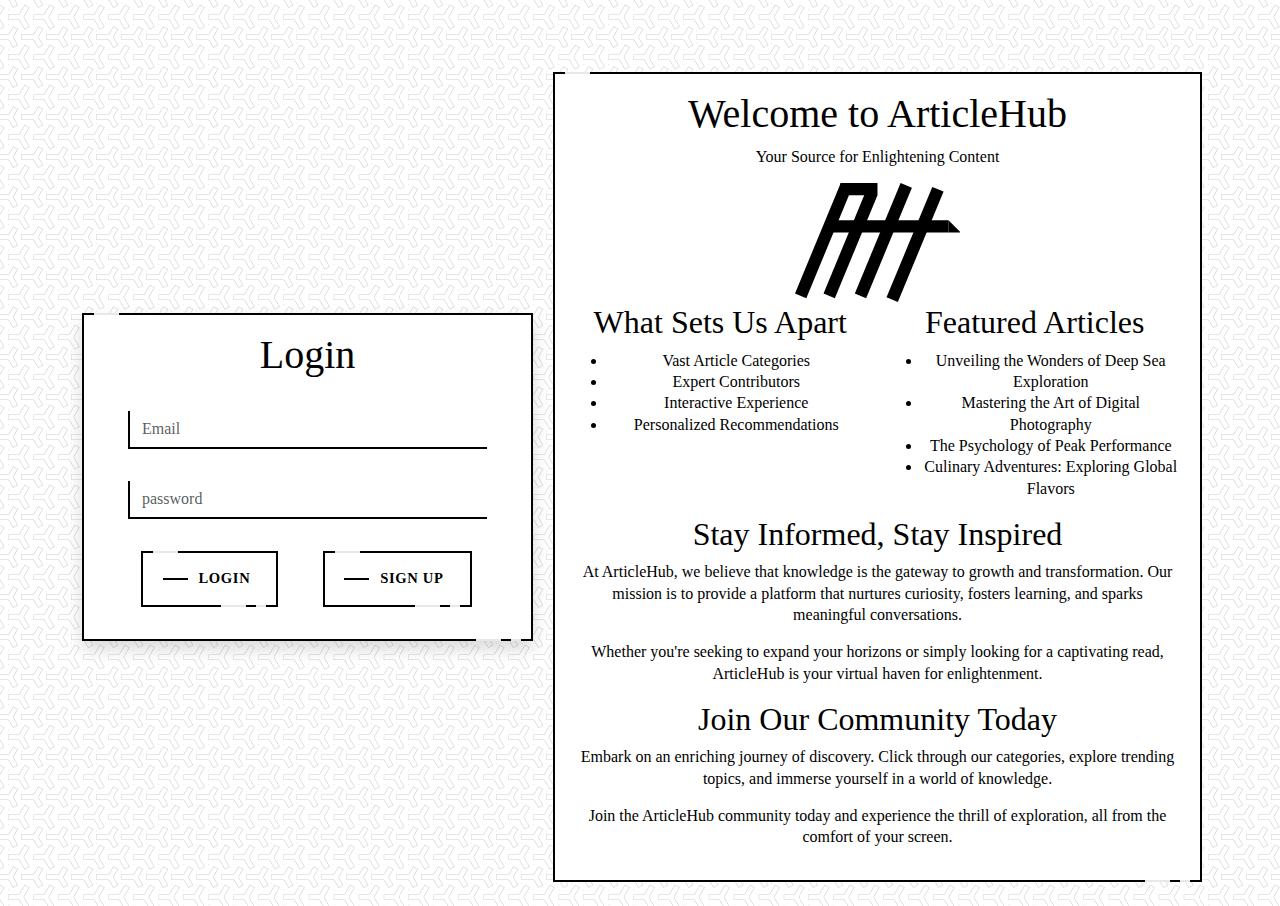
<file: index.html>
<!DOCTYPE html>
<html lang="en">
  <head>
    <title>ArticleHub</title>
    <!-- Required meta tags -->
    <meta charset="utf-8" />
    <meta
      name="viewport"
      content="width=device-width, initial-scale=1, shrink-to-fit=no"
    />

    <!-- ========================= STYLES ========================= -->
    <link rel="stylesheet" href="CSS/style.css" />
    <link rel="stylesheet" href="CSS/border.css" />
    <!--<link rel="stylesheet" href="CSS/login.css" />-->
    <!-- ========================= BOOTSTRAP CDN ========================= -->
    <link
      href="https://cdn.jsdelivr.net/npm/bootstrap@5.3.0/dist/css/bootstrap.min.css"
      rel="stylesheet"
    />
    <!-- ========================= FAVICON ========================= -->
    <link
      rel="apple-touch-icon"
      sizes="180x180"
      href="FAVICON/apple-touch-icon.png"
    />
    <link
      rel="icon"
      type="image/png"
      sizes="32x32"
      href="FAVICON/favicon-32x32.png"
    />
    <link
      rel="icon"
      type="image/png"
      sizes="16x16"
      href="FAVICON/favicon-16x16.png"
    />
    <link rel="manifest" href="FAVICON/site.webmanifest" />
    <!-- ========================= FAVICON ========================= -->
  </head>

  <body>
    <!-- Bootstrap JS -->
    <script src="https://cdn.jsdelivr.net/npm/bootstrap@5.3.0/dist/js/bootstrap.bundle.min.js"></script>
    <script src="https://ajax.googleapis.com/ajax/libs/jquery/3.6.4/jquery.min.js"></script>
    <script src="SCRIPTS/script.js"></script>
    <script type="module" src="SCRIPTS/index.js"></script>
    <div class="container mt-5">
      <div class="row justify-content-center align-items-center">
        <div class="col-5 h-50">
          <!-- ========================= CARD COL ========================= -->
          <div
            class="card text-center h-100 w-100 justify-content-center align-items-center shadow fancy d-flex"
          >
            <span class="top-key"></span>
            <span class="text">
              <!-- ========================= CARD ========================= -->
              <div class="card-body w-100">
                <!-- ========================= CARD BODY ========================= -->
                <!-- Other action -->
                <!--action="http://imy.up.ac.za/u21456552/PHP/PAGES/home.php"-->
                
                <!--action="PHP/PAGES/activity.php"-->
                <h1>Login</h1>
                <form
                class="row m-3"
                  method="POST"
                  id="login_form"
                >
                  <div class="mb-3 mt-3 w-100 input-group sign-up" id="first_name_div">
                    <!-- ========================= EMAIL ========================= -->
                    <input
                      type="text"
                      class="form-control"
                      id="first_name"
                      placeholder="First Name"
                      name="first_name"
                    />
                  </div>
                  <div class="mb-3 mt-3 w-100 input-group sign-up" id="last_name_div">
                    <!-- ========================= EMAIL ========================= -->
                    <input
                      type="text"
                      class="form-control"
                      id="last_name"
                      placeholder="Last Name"
                      name="last_name"
                    />
                  </div>
                  <!-- ========================= FORM ========================= -->
                  <div class="mb-3 mt-3 w-100 input-group">
                    <!-- ========================= EMAIL ========================= -->
                    <input
                      type="text"
                      class="form-control"
                      id="email"
                      placeholder="Email"
                      name="email"
                      required
                    />
                    <!--<span>Email</span>-->
                  </div>
                  <!-- ========================= EMAIL ========================= -->
                  <div class="input-group mb-3 mt-3 w-100">
                    <!-- ========================= PASSWORD ========================= -->
                    <!--<span class="input-group-text">Password</span>-->
                    <input
                      type="password"
                      class="form-control"
                      id="password"
                      placeholder="password"
                      name="password"
                      required
                    />
                    <input type="hidden" id="type" value="login" name="type" />
                  </div>

                  <!-- ========================= PASSWORD ========================= -->
                  <!-- ========================= BUTTONS ========================= -->
                  <div class="row g-2">
                    <div class="col-6">
                      <a class="fancy" href="#" id="login_submit">
                        <span class="top-key"></span>
                        <span class="text">LOGIN</span>
                        <span class="bottom-key-1"></span>
                        <span class="bottom-key-2"></span>
                      </a>
                    </div>
                    <!-- ========================= LOGIN ========================= -->
                    <div class="col-6">
                      <a class="fancy" href="#" id="sign_up">
                        <span class="overlay"></span>
                        <span class="top-key"></span>
                        <span class="text">SIGN UP</span>
                        <span class="bottom-key-1"></span>
                        <span class="bottom-key-2"></span>
                      </a>
                      <!-- ========================= SIGNUP ========================= -->
                    </div>
                  </div>
                  <!-- ========================= BUTTONS ========================= -->
                </form>
                <!-- ========================= FORM ========================= -->
              </div>

              <!-- ========================= CARD BODY ========================= -->
            </span>
            <span class="bottom-key-1"></span>
            <span class="bottom-key-2"></span>
          </div>
          <!-- ========================= CARD ========================= -->
        </div>
        <!-- ========================= CARD COL ========================= -->
        <div class="col-7">
          <!-- ========================= INFO ========================= -->
          <div class="vh-75 my-3">
            <div class="row justify-content-center p-2 h-100">
              <div
                class="col-12 text-center px-2 py-3 bg-white border-black fancy"
              >
                <!-- ========================= BORDER and CONTAINER ========================= -->
                <span class="top-key"></span>
                <span class="text">
                  <header class="jumbotron text-center">
                    <h1>Welcome to ArticleHub</h1>
                    <p>Your Source for Enlightening Content</p>
                    <img src="IMAGES/logo.svg" alt="" />
                  </header>

                  <div class="container">
                    <div class="row">
                      <div class="col-md-6">
                        <h2>What Sets Us Apart</h2>
                        <ul>
                          <li>Vast Article Categories</li>
                          <li>Expert Contributors</li>
                          <li>Interactive Experience</li>
                          <li>Personalized Recommendations</li>
                        </ul>
                      </div>
                      <div class="col-md-6">
                        <h2>Featured Articles</h2>
                        <ul>
                          <li>Unveiling the Wonders of Deep Sea Exploration</li>
                          <li>Mastering the Art of Digital Photography</li>
                          <li>The Psychology of Peak Performance</li>
                          <li>Culinary Adventures: Exploring Global Flavors</li>
                        </ul>
                      </div>
                    </div>

                    <div class="row">
                      <div class="col-md-12 text-center">
                        <h2>Stay Informed, Stay Inspired</h2>
                        <p>
                          At ArticleHub, we believe that knowledge is the
                          gateway to growth and transformation. Our mission is
                          to provide a platform that nurtures curiosity, fosters
                          learning, and sparks meaningful conversations.
                        </p>
                        <p>
                          Whether you're seeking to expand your horizons or
                          simply looking for a captivating read, ArticleHub is
                          your virtual haven for enlightenment.
                        </p>
                      </div>
                    </div>

                    <div class="row">
                      <div class="col-md-12 text-center">
                        <h2>Join Our Community Today</h2>
                        <p>
                          Embark on an enriching journey of discovery. Click
                          through our categories, explore trending topics, and
                          immerse yourself in a world of knowledge.
                        </p>
                        <p>
                          Join the ArticleHub community today and experience the
                          thrill of exploration, all from the comfort of your
                          screen.
                        </p>
                      </div>
                    </div>
                  </div>
                </span>
                <span class="bottom-key-1"></span>
                <span class="bottom-key-2"></span>
              </div>
            </div>
          </div>
        </div>
      </div>
    </div>
  </body>
</html>
</file>
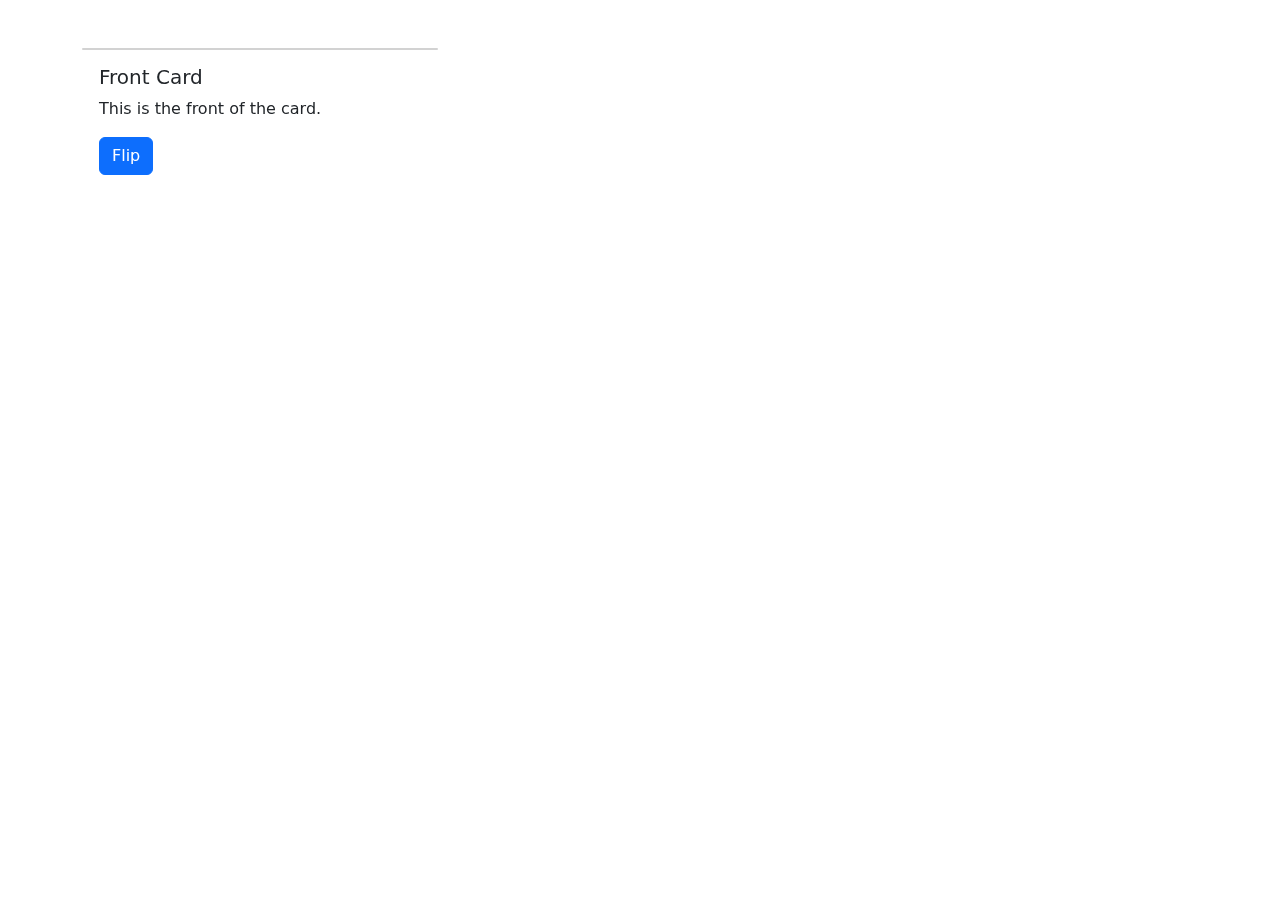
<file: test.html>
<!DOCTYPE html>
<html lang="en">
  <head>
    <meta charset="UTF-8" />
    <meta name="viewport" content="width=device-width, initial-scale=1.0" />
    <link
      href="https://cdn.jsdelivr.net/npm/bootstrap@5.3.0/dist/css/bootstrap.min.css"
      rel="stylesheet"
    />

    <script src="https://cdn.jsdelivr.net/npm/bootstrap@5.3.0/dist/js/bootstrap.bundle.min.js"></script>
    <style>
      .card-flip {
        perspective: 1000px;
      }

      .card-inner {
        width: 100%;
        height: 100%;
        transition: transform 0.5s;
        transform-style: preserve-3d;
      }

      .card-flip .card-front,
      .card-flip .card-back {
        position: absolute;
        width: 100%;
        height: 100%;
        backface-visibility: hidden;
      }

      .card-flip .card-back {
        transform: rotateY(180deg);
      }
    </style>
  </head>
  <body>
    <div class="container mt-5">
      <div class="row">
        <div class="col-md-4">
          <div class="card card-flip">
            <div class="card-inner">
              <div class="card-front">
                <div class="card-body">
                  <h5 class="card-title">Front Card</h5>
                  <p class="card-text">This is the front of the card.</p>
                  <a href="#" class="btn btn-primary flip-button">Flip</a>
                </div>
              </div>
              <div class="card-back">
                <div class="card-body">
                  <h5 class="card-title">Back Card</h5>
                  <p class="card-text">This is the back of the card.</p>
                  <a href="#" class="btn btn-secondary flip-button"
                    >Flip Back</a
                  >
                </div>
              </div>
            </div>
          </div>
        </div>
      </div>
    </div>

    <script>
      document.addEventListener("DOMContentLoaded", function () {
        const flipButtons = document.querySelectorAll(".flip-button");

        flipButtons.forEach((button) => {
          button.addEventListener("click", function () {
            const cardInner = this.closest(".card-inner");
            cardInner.style.transform =
              cardInner.style.transform === "rotateY(180deg)"
                ? "rotateY(0)"
                : "rotateY(180deg)";
          });
        });
      });
    </script>
  </body>
</html>
</file>
<file: CSS/style.css>
@import url("https://fonts.googleapis.com/css2?family=Roboto+Mono&display=swap");

/*@import url(https://fonts.googleapis.com/css?family=Exo:100);*/

@font-face {
  font-family: general_page;
  src: url("https://fonts.googleapis.com/css2?family=Roboto+Mono&display=swap");
}

:root {
  --back-ground: white;
  --color: black;

  --active-black: #222222;
  --unselected: #3e3e3e;
  --border: #4e4e4e;

  /* Pallete */
  /*--primary: #0D1B2A;
    --primary-2: #1B263B;
    --light-primary: #415A77;
    --light-primary-2: #778DA9;
    --white: #E0E1DD;*/

  --light-blue: #add7f6;
  --light-dark-blue: #87bfff;
  --blue: #3f8efc;
  --dark-light-blue: #2667ff;
  --dark-blue: #3b28cc;
}

body {
  /*background-image: url('../IMAGES/y-so-serious.png') !important;*/
  background-image: url("../IMAGES/y-so-serious-white.png") !important;
  /*background-size: cover !important;*/
  background-repeat: repeat !important;
  font-family: general_page !important;
}

.card {
  background-color: var(--back-ground) !important;
  color: var(--color) !important;
  border-radius: 0 !important;
}

.form-control {
  border-top: 0 !important;
  border-right: 0 !important;
  border-radius: 0% !important;
  border-color: black !important;
  border-width: 2px !important;
}

.custom-control {
  border: 2px solid black !important;
  border-radius: 0% !important;
}

.form-control:focus {
  /*outline: none !important;*/
  /*-webkit-tap-highlight-color: transparent; */
  box-shadow: none !important;
}

.input-group span {
  position: relative;
  z-index: 99;
  opacity: 0;
  transform: translateY(5%);
  left: -100%;
  top: 0;
  background: #222222 ;
  text-align: center;
  color: white;
  padding: 5px;
}

.form-control textarea {
  border-top: 2px !important;
  border-right: 2px !important;
}


.input-group input:focus,.input-group .form-control:focus {
  border-width: 2px !important;
  border-top: 2px !important;
  border-right: 2px !important;
}

.input-group input:focus ~ span {
  opacity: 1 !important ;
  transition: ease-in 0.5s;
  left: -50%;
  top: -100%;
}

.sign-up {
  display: none !important;
}
</file>
<file: CSS/border.css>
.fancy {

  background-color: transparent;
  border: 2px solid #000 !important;
  border-radius: 0;
  box-sizing: border-box;
  color: #fff;
  /*cursor: pointer;*/
  transition: all 0.3s ease-in-out;
  /*user-select: none;*/
  position: relative;
  display: inline-block;
  /*overflow: hidden;*/
}

a.fancy{
    /*float: right;*/
    font-weight: 700;
    outline: none;
    text-align: center;
    text-decoration: none;
    text-transform: none;
    font-size: 13px;
    margin: 0;
    letter-spacing: 0.05em;
    overflow: visible;
    padding: 1.25em 2em;
    /*width: 100%;*/
    
}

a.fancy::before {
  content: " ";
  width: 1.5625rem;
  height: 2px;
  background: black;
  top: 50%;
  left: 1.5em;
  position: absolute;
  transform: translateY(-50%);
  transform-origin: center;
  transition: background 0.3s linear, width 0.3s linear;
}

.fancy .text {
    line-height: 1.33333em;
    display: block;
    transition: all 0.3s ease-in-out;
    text-decoration: none;
    color: black;
}

a.fancy > .text{
    font-size: 1.125em;
    text-transform: uppercase;
    padding-left: 2em;
    text-align: left;

}

.fancy .top-key {
  height: 2px;
  width: 1.5625rem;
  top: -2px;
  left: 0.625rem;
  position: absolute;
  background: #e8e8e8;
  transition: width 0.5s ease-out, left 0.3s ease-out;
}

.fancy .bottom-key-1 {
  height: 2px;
  width: 1.5625rem;
  right: 1.875rem;
  bottom: -2px;
  position: absolute;
  background: #e8e8e8;
  transition: width 0.5s ease-out, right 0.3s ease-out;
}

.fancy .bottom-key-2 {
  height: 2px;
  width: 0.625rem;
  right: 0.625rem;
  bottom: -2px;
  position: absolute;
  background: #e8e8e8;
  transition: width 0.5s ease-out, right 0.3s ease-out;
}

a.fancy:hover {
  color: white;
  background: black;
}

a.fancy:hover::before {
  width: 0.9375rem;
  background: white;
}

a.fancy:hover > .text {
  color: white;
  padding-left: 1.5em;
}

a.fancy:hover > .top-key {
  left: -2px;
  width: 0px;
}

a.fancy:hover > .bottom-key-1,
a.fancy:hover > .bottom-key-2 {
  right: 0;
  width: 0;
}

a.fancy .overlay {
    position: absolute;
    top: 0;
    left: 0;
    width: 100%;
    height: 100%;
    /*background-color: rgba(0, 0, 0, 0.3); */
    opacity: 0;
    transition: opacity 0.3s ease; 
    pointer-events: none; 
}

a.fancy:hover .overlay {
    opacity: 1; 
}
</file>
